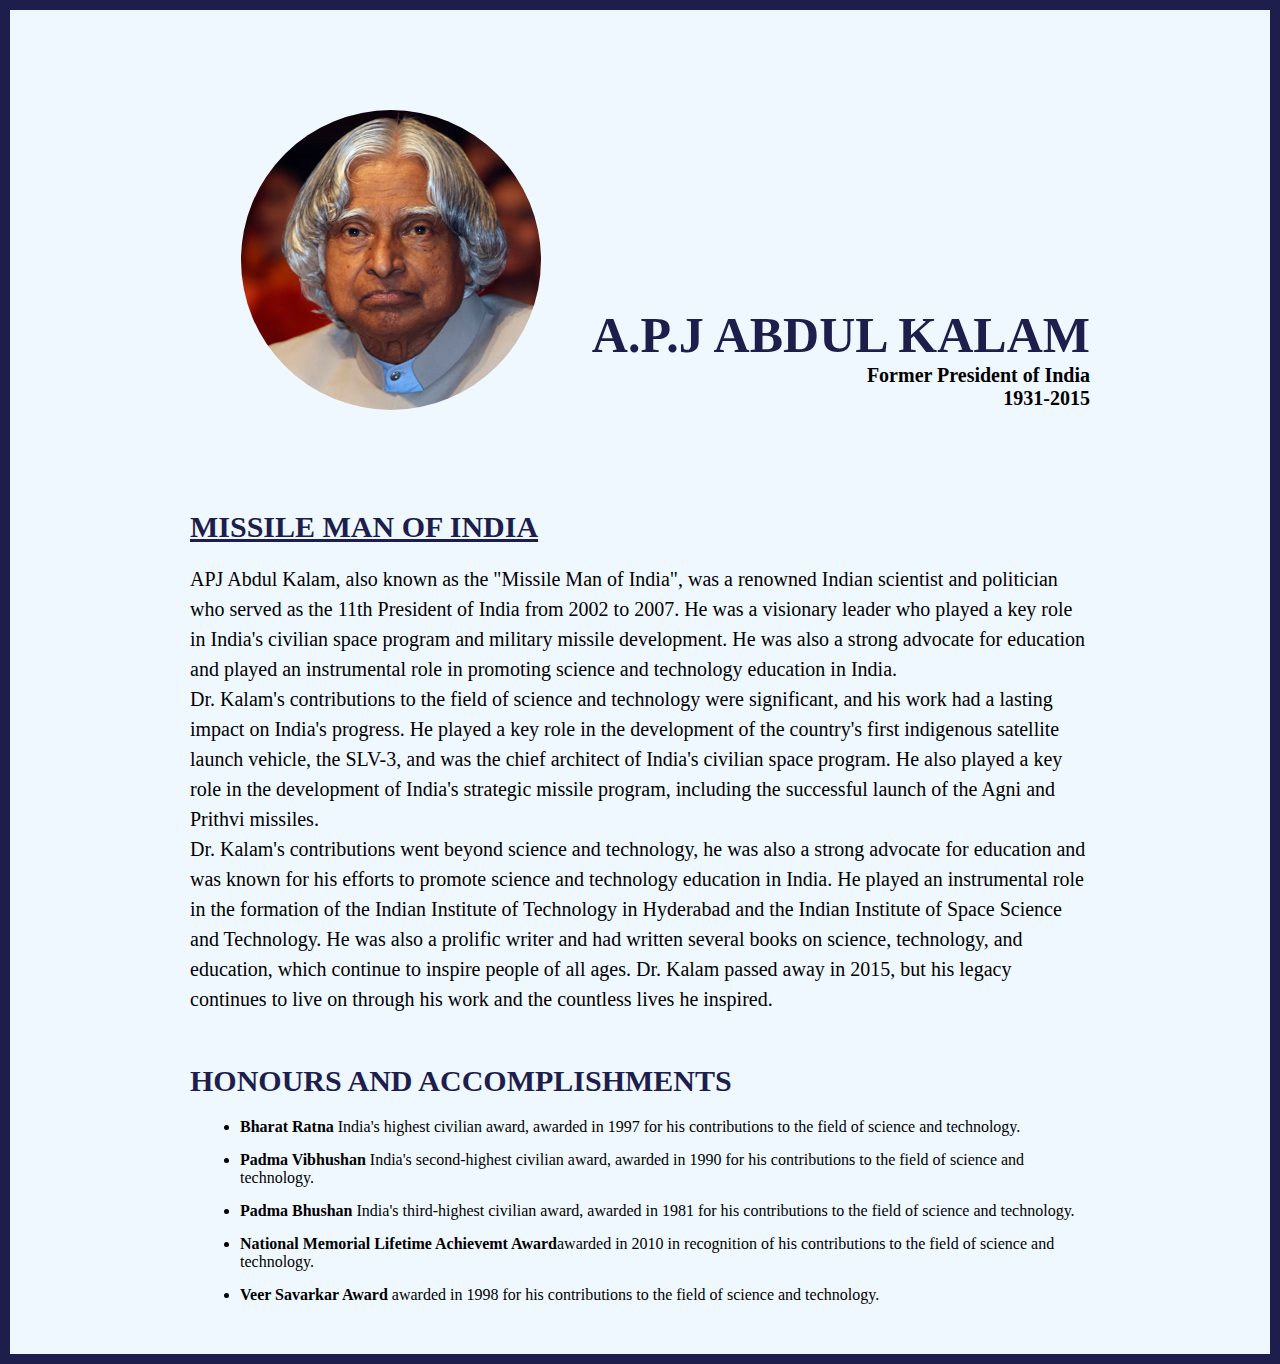
<file: Project 1/index.html>
<!DOCTYPE html>
<html lang="en">
<head>
    <meta charset="UTF-8">
    <meta http-equiv="X-UA-Compatible" content="IE=edge">
    <meta name="viewport" content="width=device-width, initial-scale=1.0">
    <title>The Tribute Website | A.P>J Abdul Kalam</title>
    <link rel="stylesheet" href="style.css">
</head>
<body>
    
    <div class="container">

        <div class="content">
            <section class="top_section">
                <div class="image_container">
                    <img src="images/kalam.jpg" alt="A.P.J Abdul Kalam">
                </div>
                <div class="text_container">
                    <h1>A.P.J Abdul Kalam</h1>
                    <h4>Former President of India</h4>
                    <h4>1931-2015</h4>
        </div>
    </section>
    <section class="about_section">
        <h3><u>Missile man of India</u></h2>
         <p>
            APJ Abdul Kalam, also known as the "Missile Man of India", was a renowned Indian scientist and politician who served as the 11th President of India from 2002 to 2007. He was a visionary leader who played a key role in India's civilian space program and military missile development. He was also a strong advocate for education and played an instrumental role in promoting science and technology education in India.

            <p>Dr. Kalam's contributions to the field of science and technology were significant, and his work had a lasting impact on India's progress. He played a key role in the development of the country's first indigenous satellite launch vehicle, the SLV-3, and was the chief architect of India's civilian space program. He also played a key role in the development of India's strategic missile program, including the successful launch of the Agni and Prithvi missiles.</p>

            <p>Dr. Kalam's contributions went beyond science and technology, he was also a strong advocate for education and was known for his efforts to promote science and technology education in India. He played an instrumental role in the formation of the Indian Institute of Technology in Hyderabad and the Indian Institute of Space Science and Technology. He was also a prolific writer and had written several books on science, technology, and education, which continue to inspire people of all ages. Dr. Kalam passed away in 2015, but his legacy continues to live on through his work and the countless lives he inspired.</p>
         </p>   
    </section>
    <section class="award_section">
        <h3>Honours and Accomplishments</h3>
        <ul>
            <li><b>Bharat Ratna</b> India's highest civilian award, awarded in 1997 for his contributions to the field of science and technology.</li>
            <li><b>Padma Vibhushan</b> India's second-highest civilian award, awarded in 1990 for his contributions to the field of science and technology.
            <li><b>Padma Bhushan</b> India's third-highest civilian award, awarded in 1981 for his contributions to the field of science and technology.</li>
            <li><b>National Memorial Lifetime Achievemt Award</b>awarded in 2010 in recognition of his contributions to the field of science and technology.</li>
            <li><b>Veer Savarkar Award</b> awarded in 1998 for his contributions to the field of science and technology.</li>
            </li>
        </ul>
    </section>
    </div>
</body>
</html>
</file>
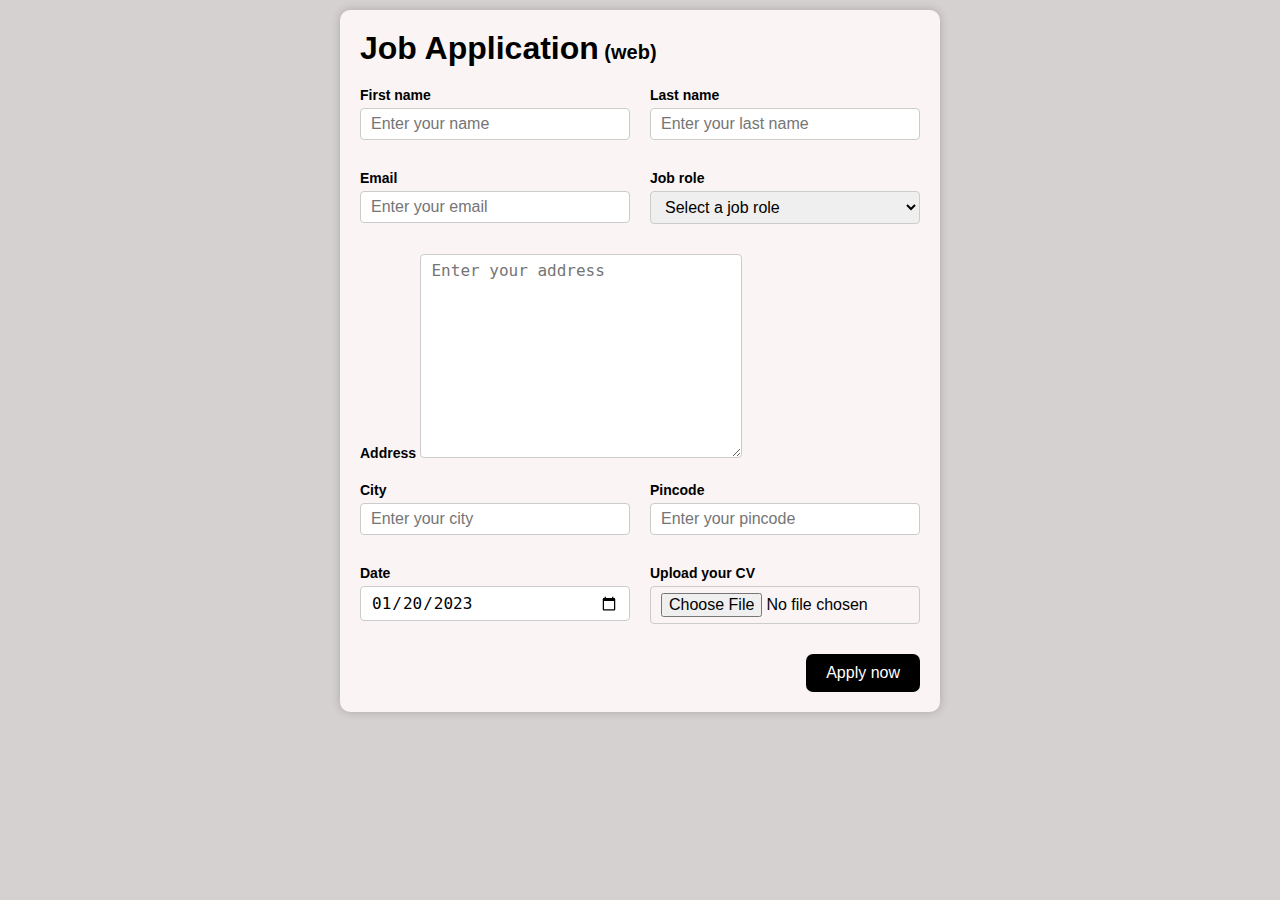
<file: Project 2/index.html>
<!DOCTYPE html>
<html lang="en">
<head>
    <meta charset="UTF-8">
    <meta http-equiv="X-UA-Compatible" content="IE=edge">
    <meta name="viewport" content="width=device-width, initial-scale=1.0">
    <title>Job Application Form</title>
    <link rel="stylesheet" href="style.css">
</head>
<body>
    <div class="container">
        <div class="apply_box">
            <h1><b>Job Application</b><span class="title_small">  (web)</span></h1>
            <form action=" ">
                <div class="form_container">
                    <div class="form_control">
                        <label for="first_name">First name</label>
                        <input type="text" name="first_name" id="first_name" placeholder="Enter your name">
                    </div>
                    <div class="form_control">
                        <label for="last_name">Last name</label>
                        <input type="text" name="last_name" id="last_name" placeholder="Enter your last name">
                    </div>
                    <div class="form_control">
                        <label for="email">Email</label>
                        <input type="email" name="email" id="email" placeholder="Enter your email">
                    </div>
                    <div class="form_control">
                        <label for="job_role">Job role</label>
                        <select name="job_role" id="job_role">
                            <option value=" ">Select a job role</option>
                            <option value="web">Web</option>
                            <option value="mobile">Mobile</option>
                            <option value="design">Design</option>
                        </select>
                    </div>
                    
                    <div class="textarea_control">
                        <label for="address">Address</label>
                        <textarea name="address" id="address" cols="30" rows="10" placeholder="Enter your address"></textarea>  
                    </div>
                <div class="form_control">
                    <label for="city">City</label>
                    <input type="text" name="city" id="city" placeholder="Enter your city">
                </div>
                <div class="form_control">
                    <label for="pincode">Pincode</label>
                    <input type="number" name="pincode" id="pincode" placeholder="Enter your pincode">
                </div>
                <div class="form_control">
                    <label for="date">Date</label>
                    <input value="2023-01-20" type="date" name="date" id="date">
                </div>
                <div class="form_control">
                    <label for="cv">Upload your CV</label>
                    <input type="file" name="cv" id="cv">
                </div>
                </div>
                <div class="button_container">
                    <input id="button" type="submit" value="Apply now">
            </form>
        </div>
    </div>
</body>
</html>
</file>
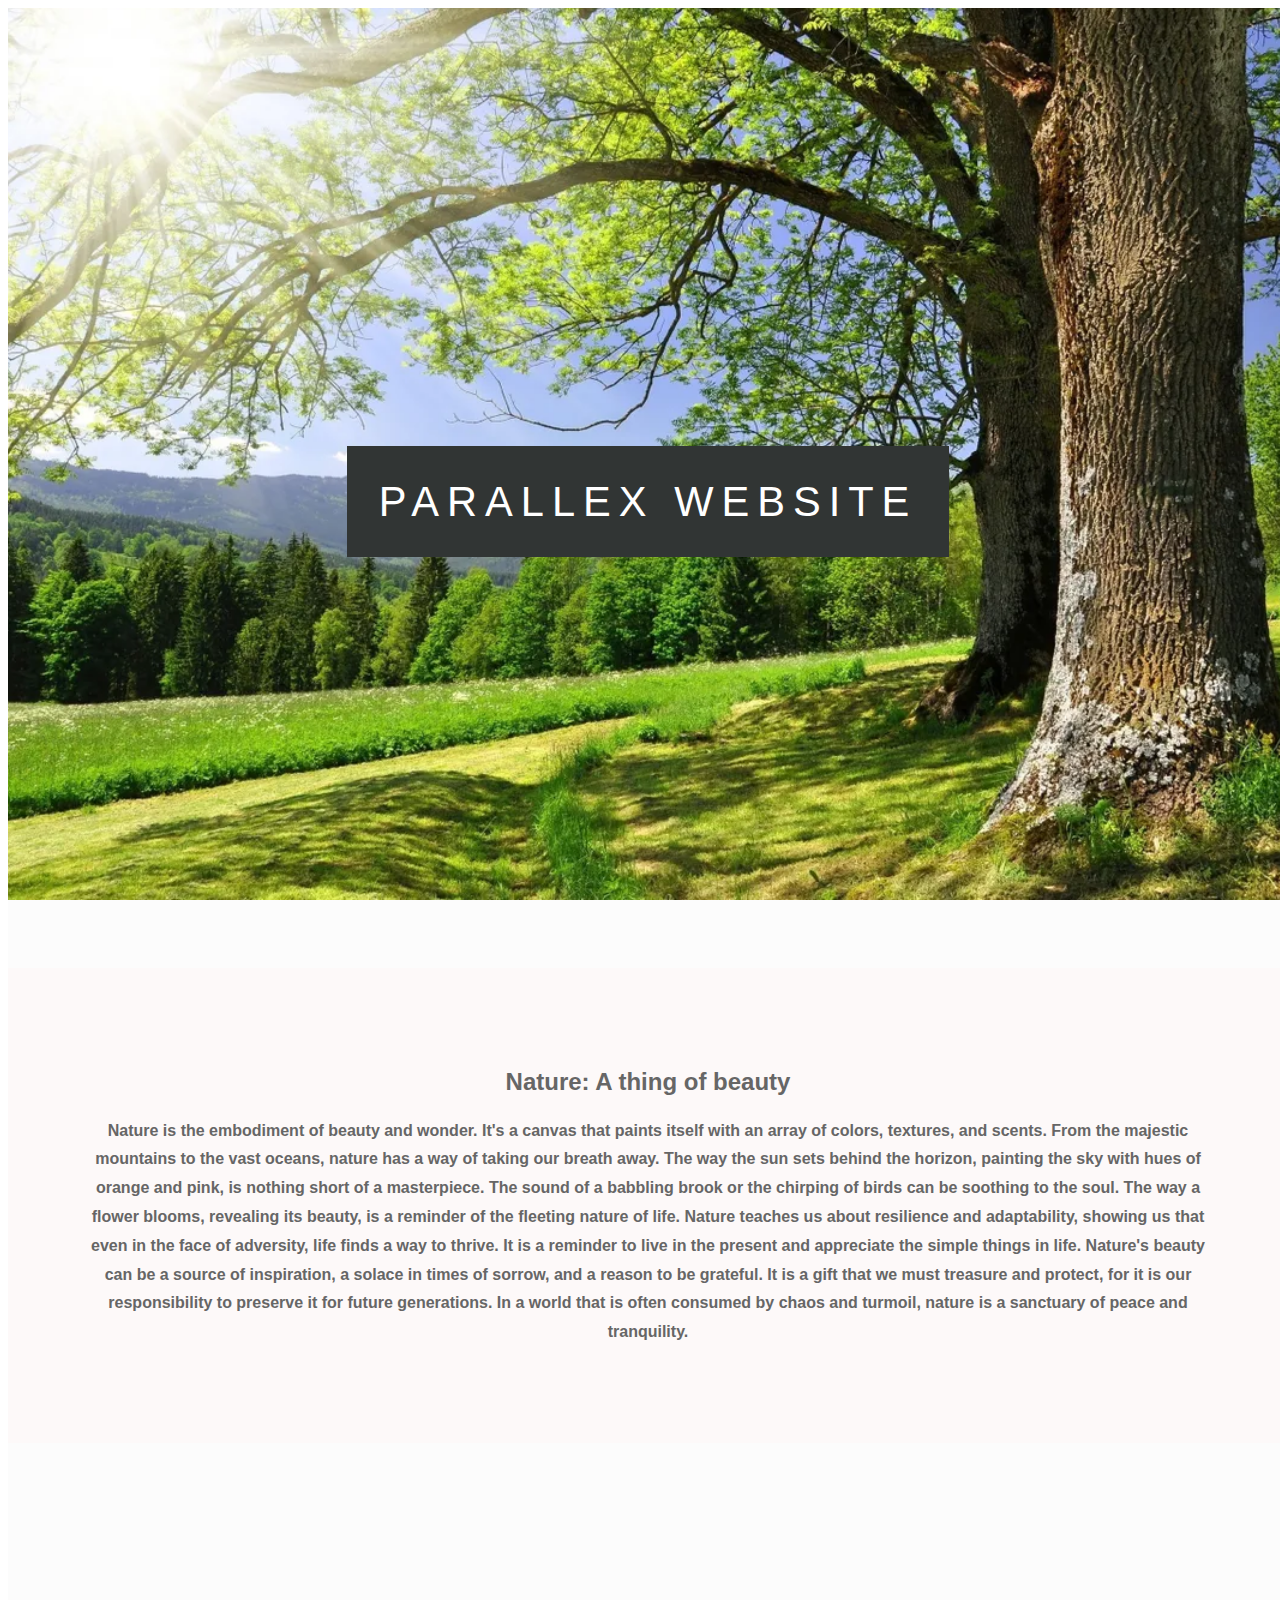
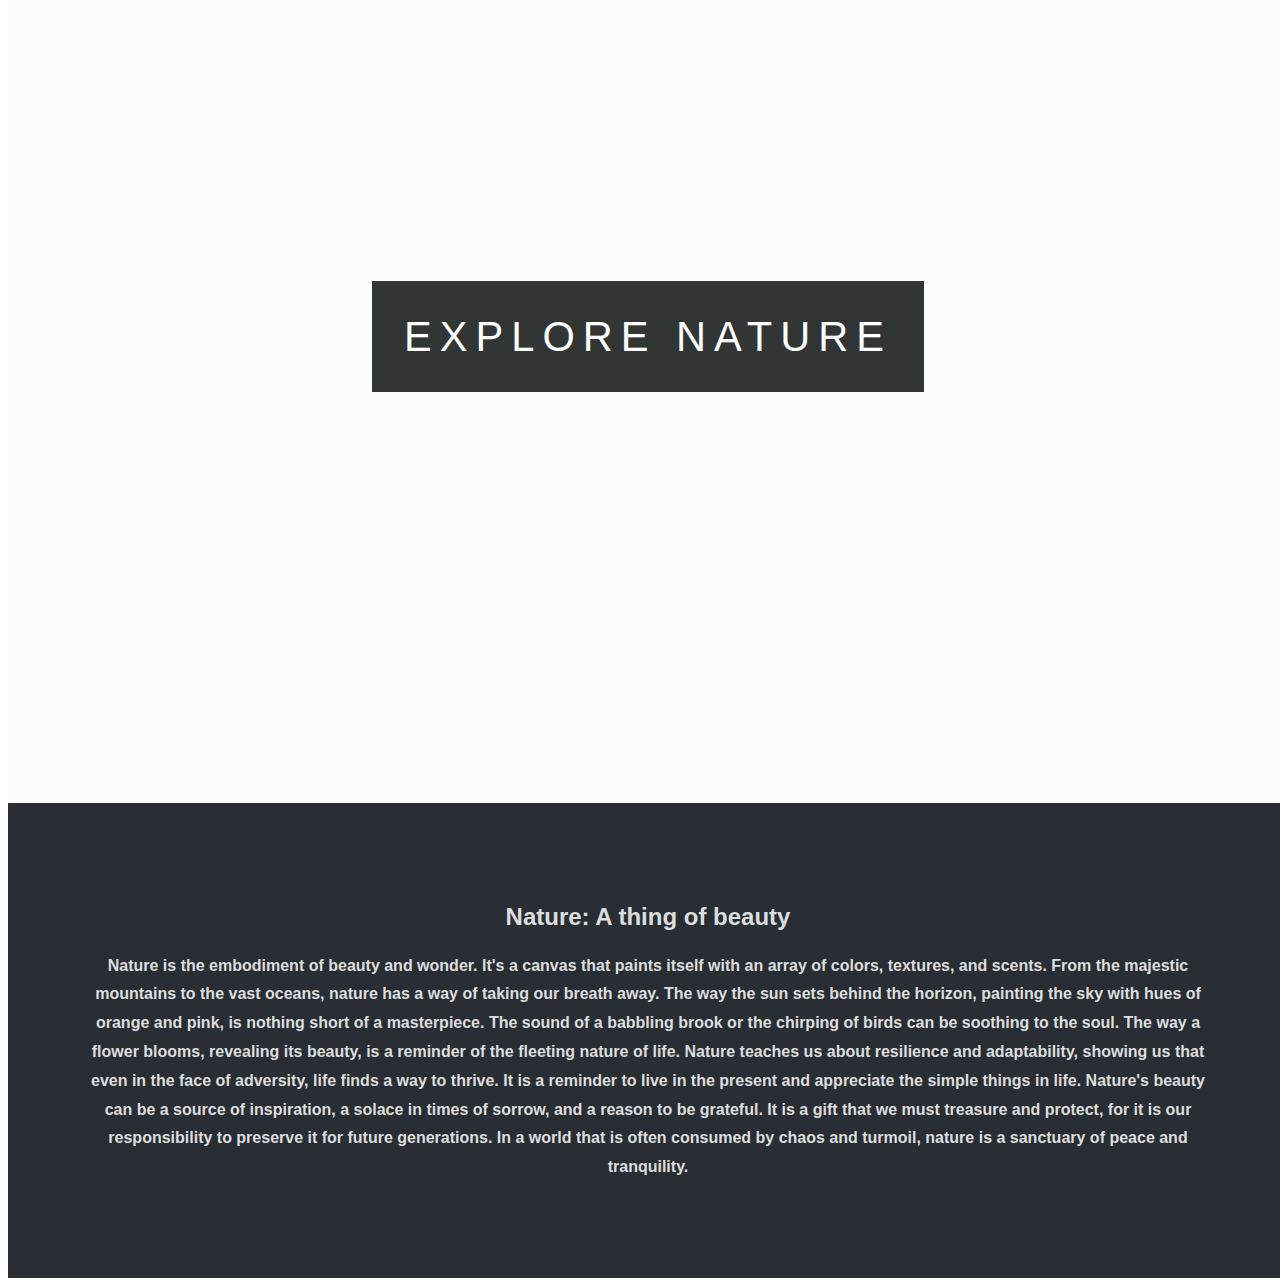
<file: Project 3/index.html>
<!DOCTYPE html>
<html lang="en">
<head>
    <meta charset="UTF-8">
    <meta http-equiv="X-UA-Compatible" content="IE=edge">
    <meta name="viewport" content="width=device-width, initial-scale=1.0">
    <title>Parallex Website</title>
    <link rel="stylesheet" href="style.css">
</head>
<body>
    <div class="container">
        <section class="paraImg1">
            <div class="paraText">
                <span class="text">
                    Parallex Website
                </span>
            </div>
        </section>
        <section class="section section-light">
            <h2>Nature: A thing of beauty</h2>
            <p>Nature is the embodiment of beauty and wonder. It's a canvas that paints itself with an array of colors, textures, and scents. From the majestic mountains to the vast oceans, nature has a way of taking our breath away. The way the sun sets behind the horizon, painting the sky with hues of orange and pink, is nothing short of a masterpiece. The sound of a babbling brook or the chirping of birds can be soothing to the soul. The way a flower blooms, revealing its beauty, is a reminder of the fleeting nature of life. 
               Nature teaches us about resilience and adaptability, showing us that even in the face of adversity, life finds a way to thrive. It is a reminder to live in the present and appreciate the simple things in life. Nature's beauty can be a source of inspiration, a solace in times of sorrow, and a reason to be grateful. It is a gift that we must treasure and protect, for it is our responsibility to preserve it for future generations. In a world that is often consumed by chaos and turmoil, nature is a sanctuary of peace
                and tranquility.</p>
        </section>
        <section class="paraImg2">
            <div class="paraText">
                <span class="text">
                    Explore Nature
                </span>
            </div>
        </section>
        <section class="section section-dark">
            <h2>Nature: A thing of beauty</h2>
            <p>Nature is the embodiment of beauty and wonder. It's a canvas that paints itself with an array of colors, textures, and scents. From the majestic mountains to the vast oceans, nature has a way of taking our breath away. The way the sun sets behind the horizon, painting the sky with hues of orange and pink, is nothing short of a masterpiece. The sound of a babbling brook or the chirping of birds can be soothing to the soul. The way a flower blooms, revealing its beauty, is a reminder of the fleeting nature of life. 
               Nature teaches us about resilience and adaptability, showing us that even in the face of adversity, life finds a way to thrive. It is a reminder to live in the present and appreciate the simple things in life. Nature's beauty can be a source of inspiration, a solace in times of sorrow, and a reason to be grateful. It is a gift that we must treasure and protect, for it is our responsibility to preserve it for future generations. In a world that is often consumed by chaos and turmoil, nature is a sanctuary of peace
                and tranquility.</p>
        </section>
    </div>
</body>
</html>
</file>
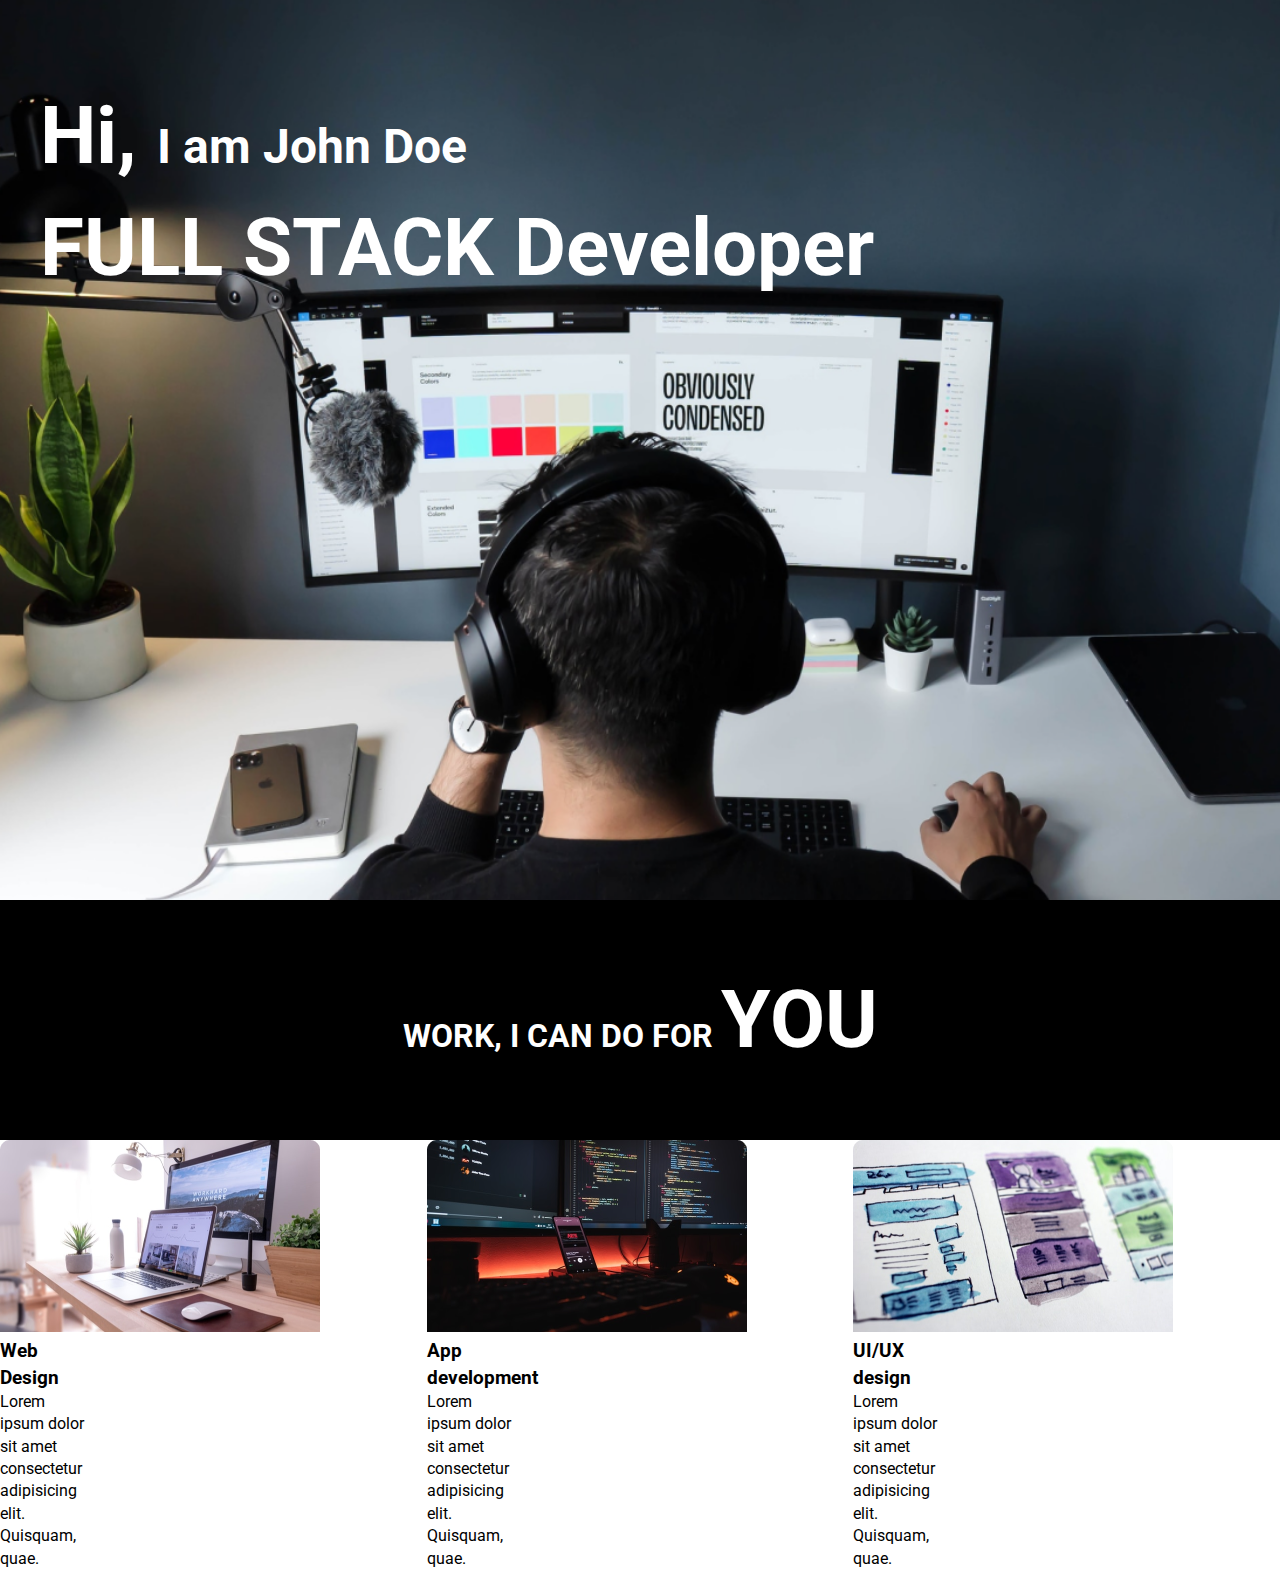
<file: Project 4/index.html>
<!DOCTYPE html>
<html lang="en">
<head>
    <meta charset="UTF-8">
    <meta http-equiv="X-UA-Compatible" content="IE=edge">
    <meta name="viewport" content="width=device-width, initial-scale=1.0">
    <title>Developer | Landing Page</title>
    <link rel="stylesheet" href="style.css">
</head>
<body>
    <section class="section1">
        <div class="intro_text">
            <h1>Hi, <span class="small_text">I am John Doe</span></h1>
            <h1>FULL STACK Developer</h1>

        </div>
    </section>
    <section class="black_box">
        <h2>WORK, I CAN DO FOR <span>YOU</span></h2>
    </section>

    <section class="work">
        <div class="card">
            <div class="card_img">
                <img src="images/web.png" alt="Web development">
            </div>
            <div class="card_text">
                <h3>Web Design</h3>
                <p>Lorem ipsum dolor sit amet consectetur adipisicing elit. Quisquam, quae.</p>
            </div>
        </div>
        <div class="card">
            <div class="card_img">
                <img src="images/mobile.png" alt="App development">
            </div>
            <div class="card_text">
                <h3>App development</h3>
                <p>Lorem ipsum dolor sit amet consectetur adipisicing elit. Quisquam, quae.</p>
            </div>
        </div>
        <div class="card">
            <div class="card_img">
                <img src="images/uiux.png" alt="UI/UX">
            </div>
            <div class="card_text">
                <h3>UI/UX design</h3>
                <p>Lorem ipsum dolor sit amet consectetur adipisicing elit. Quisquam, quae.</p>
            </div>
        </div>
    </section>
</body>
</html>
</file>
<file: Project 1/style.css>
*{
    margin: 0;
    padding: 0;
    box-sizing: border-box;
}

.container{
    background-color: aliceblue;
    border: 10px solid #1d1e4c;
    min-height: 100vh;
}

.content{
    max-width: 900px;
    margin: 0 auto; 
   
}

.image_container, img{
    width: 300px;
    height: 300px;
    display: flex;
    justify-content: center;
    align-items: center;
}

.top_section{
    display: flex;
    justify-content: space-between;
    margin-top: 100px;
    align-items: flex-end;
}

.top_section h1{
    font-size: 50px;
    font-weight: bold;
    color: #1d1e4c;
    text-transform: uppercase;
}

.top_section h4{
    font-size: 20px;
    text-align: end;
}

.image_container{
    background-color: #1d1e4c;
    border-radius: 50%;
    overflow: hidden;
    margin: 0 auto;
}

.about_section{
    margin-top: 100px;
    
}
.about_section h3{
    font-size: 30px;
    font-weight: bold;
    color: #1d1e4c;
    text-transform: uppercase;
    margin-bottom: 20px;
}

.about_section p{
    font-size: 20px;
    line-height: 30px;
    
}

.award_section {
    margin: 50px 0;
    
  }
.award_section h3 {
    font-size: 30px;
    font-weight: bold;
    color: #1d1e4c;
    text-transform: uppercase;
    margin-bottom: 20px;
    
  }
.award_section ul {
    margin-left: 50px;
    
  }
.award_section li {
    margin-bottom: 15px;
  }
</file>
<file: Project 2/style.css>
*{
    margin: 0;
    padding: 0;
    box-sizing: border-box;
}

body{
    font-family: 'Poppins', sans-serif;
    background: rgba(179, 173, 173, 0.555);
}

.container{
    max-width: 900px;
    margin:0 auto;
    
}

.apply_box{
    max-width: 600px;
    background-color: rgb(250, 244, 244);
    margin: 0 auto;
    margin-top: 10px;
    padding: 20px;
    border-radius: 10px;
    box-shadow: 0 0 10px 0 rgba(1,1,1,0.2);
}

.title_small{
    font-size: 20px;
    font-weight: 600;
    margin-bottom: 10px;
}

.form_container{
    margin-top: 20px;
    display: grid;
    grid-template-columns: repeat(auto-fit, minmax(200px, 1fr));
    gap: 20px;
}

.form_control{
    display: flex;
    flex-direction: column;
    margin-bottom: 10px;
}

label{
    font-size: 14px;
    font-weight: 600;
    margin-bottom: 5px;
}

input, select, textarea{
    padding: 6px 10px;
    border: 1px solid #ccc;
    border-radius: 4px;
    font-size: 16px;
}

input:focus{
    outline-color: red;
}

.button_container{
    margin-top: 20px;
    display: flex;
    justify-content: flex-end;
}

#button{
    padding: 10px 20px;
    background-color: #000;
    color: #fff;
    border: none;
    border-radius: 7px;
    font-size: 16px;
    cursor: pointer;
    transition: 0.3s ease-in;
}

#button:hover{
    background-color: #fff;
    color: #000;
    border: 1px solid #000;
    transition: 0.3s ease-in;
}

.textarea_control{
    grid-column: 1 / span 2;
}
.textarea_control textarea{
    max-width: 100%;
    overflow: hidden;
    
}

@media (max-width: 600px){
    .textarea_control{
        grid-column: 1 / span 2;
    }
    
}
</file>
<file: Project 3/style.css>
.container {
    width: 100vw;
    margin: 0 auto;
    font-size: 16px;
    font-family: 'Roboto', sans-serif;
    background-color: #fcfcfc;
    color: #666;
    line-height: 1.8em;
    font-weight: 300;
}

.paraImg1 {
    height: 60rem;
    background-image: url("images/nature.jpg");
}

.paraImg2 {
    height: 60rem;
    background-image: url(images/nature_3.jpg);
}

.paraImg1, .paraImg2, .paraImg3 {
    background-size: cover;
    background-position: center;
    background-repeat: no-repeat;
    background-attachment: fixed;
    position: relative;
    padding: 0;
    margin: 0;
}

.paraText{
    position: absolute;
    top: 50%;
    width: 100%;
    text-align: center;
    color: black;
    font-size: 2.6rem;
    font-weight: 300;
    text-transform: uppercase;
    letter-spacing: 0.5rem;
}

.text{
    background: #313534;
    color: white;
    padding: 2rem;
}

.section{
    padding: 5rem 5rem;
    text-align: center;
    font-weight: bold;
}

.section-light {
    background-color: #fdf9f9;
    color: #666;
}

.section-dark {
    background-color: #282e34;
    color: #ddd;
}
</file>
<file: Project 4/style.css>
@import url('https://fonts.googleapis.com/css2?family=Roboto:wght@300&display=swap');
*{
    margin: 0;
    padding: 0;
    box-sizing: border-box;
}

body, html{
    line-height: 1.4;
    font-family: 'Roboto', sans-serif;
    
    
}

.section1{
    background-image: url(images/developer.png);
    background-size: cover;
    background-position: center;
    background-repeat: no-repeat;
    min-height: 100vh;

}

.intro_text{
    
    color: #fff;
    max-width: 100%;
    padding-top: 20%;
    font-size: 250%;
    margin: 0 auto;
    padding-left: 40px;
    padding-top: 80px;
    font-weight: bold;
    

}

.small_text {
    font-size: 60%;
}

.black_box {
    background-color: black;
    padding-top: 5%;
    padding-bottom: 5%;
    
    
}

.black_box h2 {
    font-weight: bold;
    font-size: 200%;
    text-align: center;
    color: white;
}

.black_box h2 span {
    font-size: 250%;
}

.work{
    display: grid;
    grid-template-columns: repeat(auto-fit, minmax(20%, 1fr));
}
.card{
    max-width: 20%;
    height: 20%;
}
</file>
